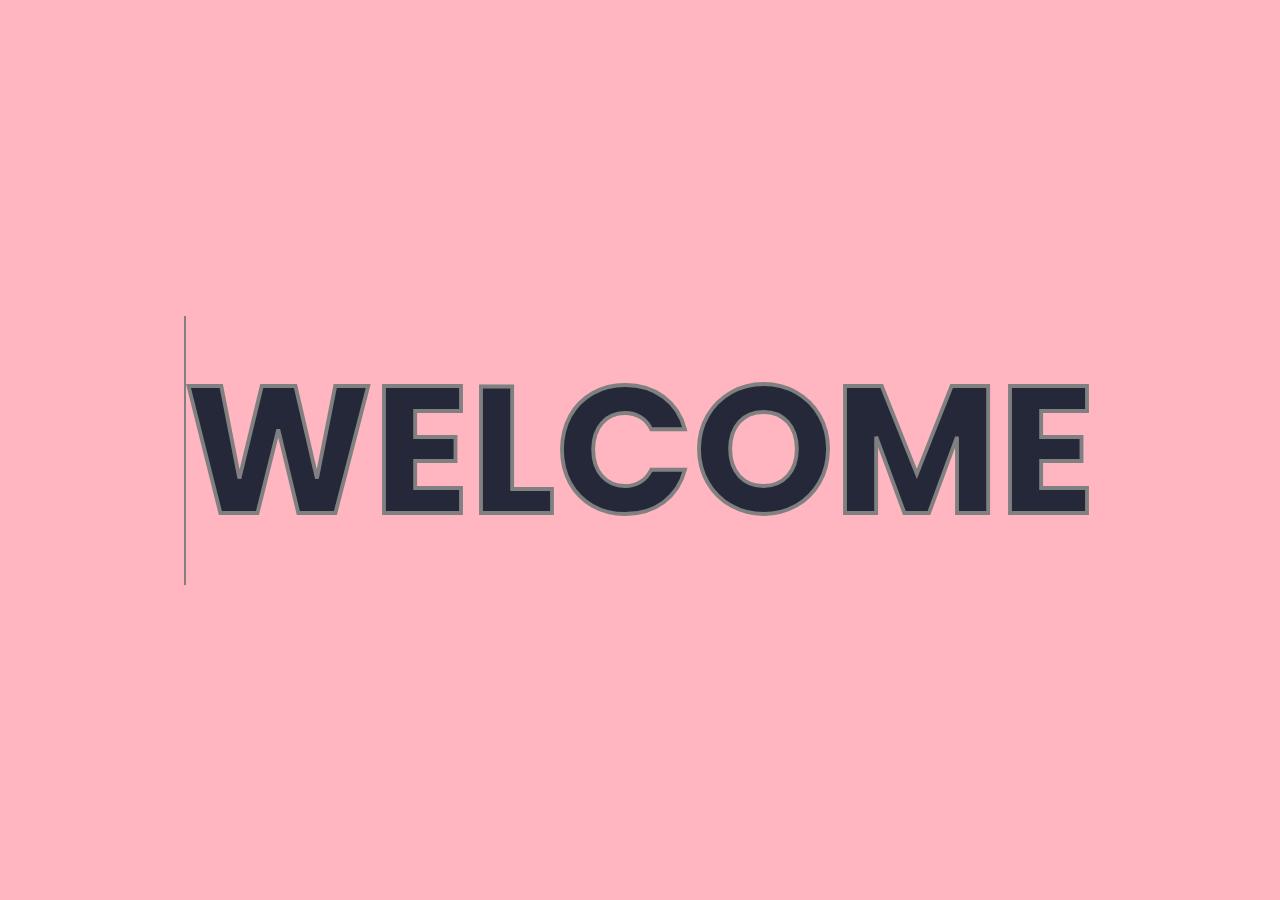
<file: index.html>
<!DOCTYPE html>
<html lang="en">
<head>
    <meta charset="UTF-8">
    <meta name="viewport" content="width=device-width, initial-scale=1.0">
    <title>Document</title>
  <style> 
  
  @import url('https://fonts.googleapis.com/css2?family=Poppins:wght@700&display=swap');
*{
margin:0; padding:0;
box-sizing: border-box;
font-family: 'Poppins', sans-serif;
}
body {
display: flex;
justify-content: center; align-items:center; min-height:100vh;
background-color:lightpink;
}

h1 {
position: relative; font-size: 14vw; color: #252839;
-webkit-text-stroke: 0.3vw #808080;
text-transform: uppercase;
}


h1::before {
content: attr(data-text);
position: absolute; top: 0;
left: 0;
width: 0;
height: 100%; color: aquamarine;
-webkit-text-stroke: 0.3vw #383d52; border-right: 2px solid #808080; overflow: hidden;
animation: animate 6s linear infinite;
}


    @keyframes animate
    {
        0%, 10%, 100%{
            width: 0;
        }
        70%,90%
        {
            width: 100%;
        }
    }
</style>
</head>
<body>
    <h1 data-text="Welcome">Welcome</h1>

</body>
</html>
</file>
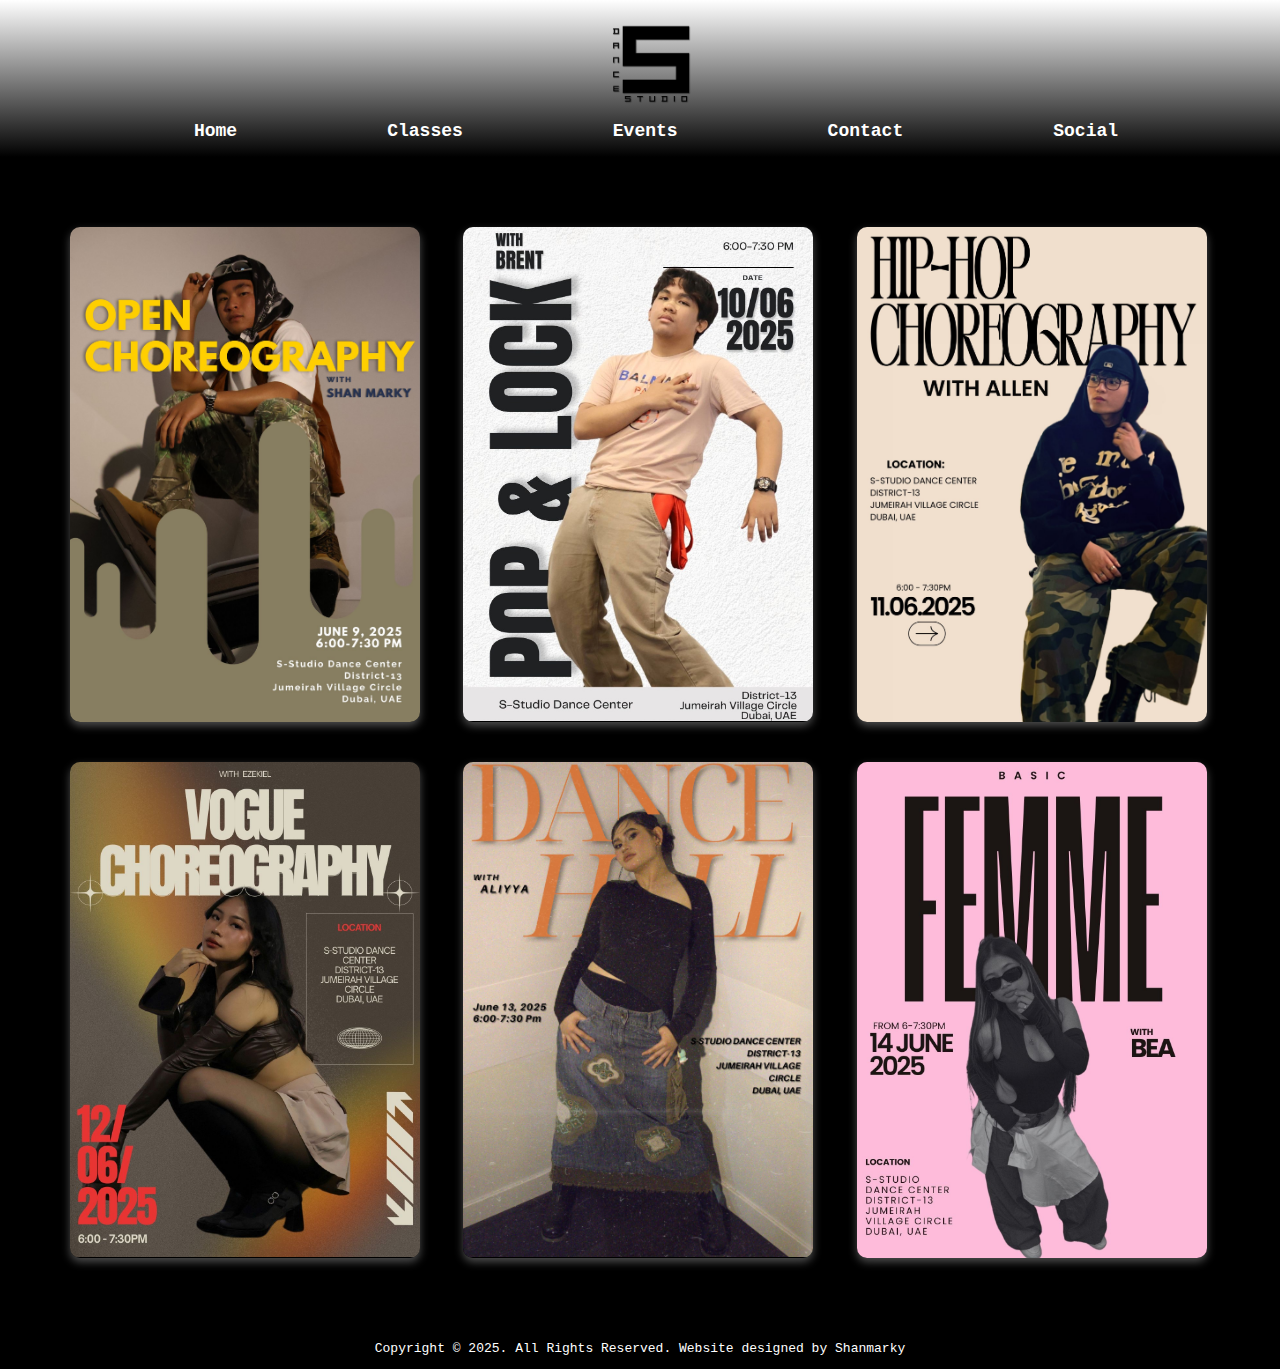
<file: classes.html>
<!DOCTYPE html>
<html lang="en">
<head>
    <meta charset="UTF-8">
    <meta name="viewport" content="width=device-width, initial-scale=1.0">
    <title>S Studio</title>
    <link rel="stylesheet" href="studio.css">
</head>
<body>
 <!--I used navigation bar and header section-->
    <header class="navbar">
        <div class="container">
            <div class="logo">
                <!--Logo image for my studio-->
                <img src="studio logo.png" alt="My logo" width="100" height="100">
            </div>
            <nav>
                <!--I used ul for for my navigation menu and navigation link for the next page-->
                <ul class="link">
                    <a href="index.html">Home</a> 
                    <a href="classes.html">Classes</a> 
                    <a href="events.html">Events</a>
                    <a href="contact.html">Contact</a> 
                    <a href="social.html">Social</a> 
                </ul>
            </nav>
        </div>
    </header>

    <!--The main section displaying the classes poster-->
    <div class="Classes">
        <div class="image-container">
            <!--image for the first poster-->
            <img class="Teacher" src="shan poster.jpg" alt="Open Choreography">
            <div class="overlay-image">
                <h1>Open Choreography</h1> <!--the typo of dance class-->
                <p>AED90</p> <!--The price of the class-->
            </div>
        </div>

        <!--image for the second poster-->
        <div class="image-container">
            <img class="Teacher" src="brent poster.jpg" alt="Pop & Lock">
            <div class="overlay-image">
                <h1>Pop & Lock</h1> <!--the typo of dance class-->
                <p>AED90</p> <!--The price of the class-->
            </div>
        </div>

        <!--image for the third poster-->
        <div class="image-container">
            <img class="Teacher" src="allen poster.jpg" alt="Hip Hop">
            <div class="overlay-image">
                <h1>Hip Hop</h1> <!--the typo of dance class-->
                <p>AED90</p> <!--The price of the class-->
            </div>
        </div>

        <!--image for the fourth poster-->
        <div class="image-container">
            <img class="Teacher" src="ezekiel poster.jpg" alt="Vogue">
            <div class="overlay-image">
                <h1>Vogue</h1> <!--the typo of dance class-->
                <p>AED90</p> <!--The price of the class-->
            </div>
        </div>

        <!--image for the fifth poster-->
        <div class="image-container">
            <img class="Teacher" src="Aliyya poster.jpg" alt="Dancehall">
            <div class="overlay-image">
                <h1>Dancehall</h1> <!--the typo of dance class-->
                <p>AED90</p> <!--The price of the class-->
            </div>
        </div>

        <!--image for the sixth poster-->
        <div class="image-container">
            <img class="Teacher" src="bea poster.jpg" alt="Femme">
            <div class="overlay-image">
                <h1>basic Femme</h1> <!--the typo of dance class-->
                <p>AED90</p> <!--The price of the class-->
            </div>
        </div>
    </div>

    <!--I add footer for the copright of my website-->
    <div class="copyright">
        <footer>
            <p> Copyright © 2025. All Rights Reserved. Website designed by Shanmarky</p>
        </footer>
    </div>

</body>
</html>
</file>
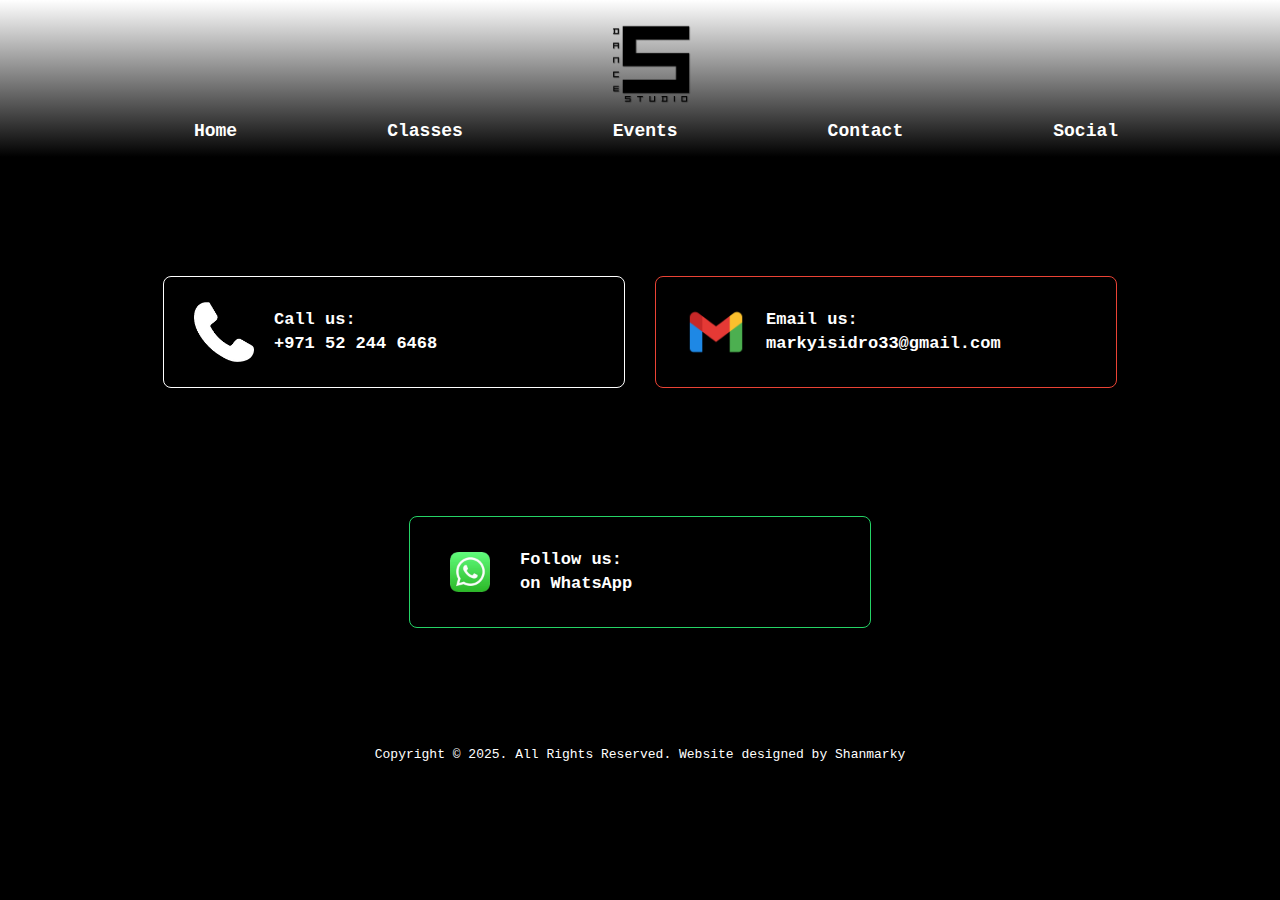
<file: contact.html>
<!DOCTYPE html>
<html lang="en">
<head>
    <!--My meta tags for proper character display and mobile responsiveness-->
    <meta charset="UTF-8">
    <meta name="viewport" content="width=device-width, initial-scale=1.0">
    <!--My page title and style connection-->
    <title>S Studio</title>
    <link rel="stylesheet" href="studio.css">
</head>
<body>
    <!--My main navigation header with logo and menu-->
    <header class="navbar">
        <div class="container">
            <!--My Studio logo section-->
            <div class="logo">
                <img src="studio logo.png" alt="My logo" width="100" height="100">
            </div>
            <!--My navigation menu with links to different pages-->
            <nav>
                <ul class="link">
                    <a href="index.html">Home</a> 
                    <a href="classes.html">Classes</a> 
                    <a href="events.html">Events</a>
                    <a href="contact.html">Contact</a> 
                    <a href="social.html">Social</a> 
                </ul>
            </nav>
        </div>
    </header>

    <!--My contact information container-->
    <div class="contact-container">
        <!--My phone contact link-->
        <a href="tel:+971 52 244 6468" class="contact-link phone-link">
            <img src="dial logo.png" alt="Phone" class="contact-icon">
            <span class="contact-text">Call us: <br>+971 52 244 6468</span>
        </a>

        <!--My email contact link-->
        <a href="mailto:markyisidro33@gmail.com" class="contact-link gmail-link">
            <img src="gmail logo.png" alt="Gmail" class="contact-icon">
            <span class="contact-text">Email us: <br>markyisidro33@gmail.com</span>
        </a>

        <!--My WhatsApp contact link-->
        <a href="https://wa.me/971522446468" class="contact-link whatsapp-link" target="_blank">
            <img src="whatsapp logo.png" alt="WhatsApp" class="contact-icon">
            <span class="contact-text">Follow us: <br>on WhatsApp</span>
        </a>
    </div>

    <!--I add footer for the copright of my website-->
    <div class="copyright">
        <footer>
            <p> Copyright © 2025. All Rights Reserved. Website designed by Shanmarky</p>
        </footer>
    </div>
    
</body>
</html>
</file>
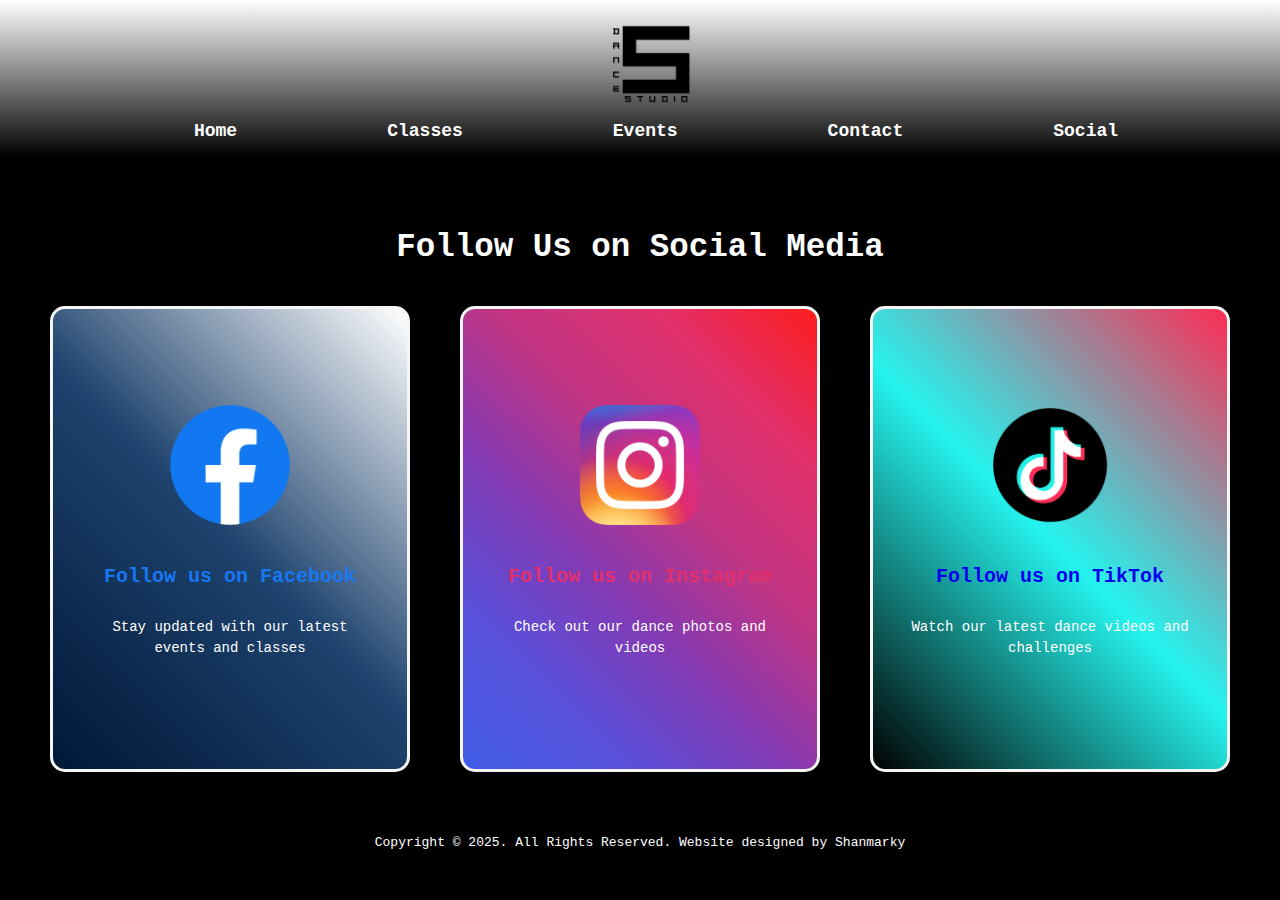
<file: social.html>
<!DOCTYPE html>
<html lang="en">
<head>
    <!--My meta tags to ensure proper text display and mobile-friendly viewing-->
    <meta charset="UTF-8">
    <meta name="viewport" content="width=device-width, initial-scale=1.0">
    <!--My page title and connection to my custom styling-->
    <title>S Studio</title>
    <link rel="stylesheet" href="studio.css">
</head>
<body>
    <!--My main navigation bar with my studio's branding-->
    <header class="navbar">
        <div class="container">
            <!--My studio's logo that represents my brand-->
            <div class="logo">
                <img src="studio logo.png" alt="My logo" width="100" height="100">
            </div>
            <!--My main menu to help visitors navigate through my website-->
            <nav>
                <ul class="link">
                    <a href="index.html">Home</a> 
                    <a href="classes.html">Classes</a> 
                    <a href="events.html">Events</a>
                    <a href="contact.html">Contact</a> 
                    <a href="social.html">Social</a> 
                </ul>
            </nav>
        </div>
    </header>

    <!--My main section where I showcase my social media presence-->
    <main class="social-container">
        <!--My welcoming title inviting visitors to connect with me-->
        <h1 class="social-title">Follow Us on Social Media</h1>
        
        <!--My collection of social media cards where visitors can find me online-->
        <div class="social-cards">
            <!--My Facebook card where I share updates about my studio-->
            <a href="https://www.facebook.com/share/15UYNCAdjD/?mibextid=wwXIfr" target="_blank" class="social-link">
                <div class="social-card facebook-card">
                    <img src="facebook logo.png" 
                         alt="Facebook" 
                         class="social-icon">
                    <h2 class="social-heading facebook-heading">Follow us on Facebook</h2>
                    <p class="social-text">Stay updated with our latest events and classes</p>
                </div>
            </a>

            <!--My Instagram card where I showcase my dance photos and videos-->
            <a href="https://www.instagram.com/bsudc_?utm_source=ig_web_button_share_sheet&igsh=ZDNlZDc0MzIxNw==" target="_blank" class="social-link">
                <div class="social-card instagram-card">
                    <img src="instagram logo.webp" 
                         alt="Instagram" 
                         class="social-icon">
                    <h2 class="social-heading instagram-heading">Follow us on Instagram</h2>
                    <p class="social-text">Check out our dance photos and videos</p>
                </div>
            </a>

            <!--My TikTok card where I share fun dance content and challenges-->
            <a href="https://www.tiktok.com/@bsudc.rak?is_from_webapp=1&sender_device=pc" target="_blank" class="social-link">
                <div class="social-card tiktok-card">
                    <img src="tiktok logo.webp" 
                         alt="TikTok" 
                         class="social-icon">
                    <h2 class="social-heading tiktok-heading">Follow us on TikTok</h2>
                    <p class="social-text">Watch our latest dance videos and challenges</p>
                </div>
            </a>
        </div>
    </main>

    <!--I add footer for the copright of my website-->
    <div class="copyright">
        <footer>
            <p> Copyright © 2025. All Rights Reserved. Website designed by Shanmarky</p>
        </footer>
    </div>
    
</body>
</html>
</file>
<file: studio.css>
/*My basic page styling to set up the overall look and feel*/
body {
    color: white;
    margin: 0;
    padding: 0;
    font-family: monospace;
    height: 100%;
    background-color: #000000;
}

/*My navigation bar styling with a beautiful gradient effect*/
.navbar {
    display: fixed;
    align-items:end;
    margin: auto; 
    background: linear-gradient(white, black);
    padding: 16px;
    width: 100%;
    top: 0;
    left: 0;
}

/*My container for the navigation elements*/
.navbar .container {
    align-items: center;
    display: flex;
    flex-direction: column;
    gap: 1px;
    text-align: center;
}

/*My navigation links styling for better spacing and layout*/
.navbar .link {
    padding: 0%;
    margin: 0%;
    display: flex;
    gap: 150px;
    list-style: none;
}

/*My navigation link text styling for better readability*/
.navbar .link a {
    text-decoration: none;
    font-size: 18px;
    color: white;
    font-weight:bolder;
}

/*My responsive design for navbar on larger screens*/
@media screen and (max-width: 1024px) {
    .navbar .link {
        gap: 100px;
    }
    
    .navbar .link a {
        font-size: 16px;
    }
}

/*My responsive design for navbar on medium screens*/
@media screen and (max-width: 768px) {
    .navbar .link {
        gap: 50px;
    }
    
    .navbar .link a {
        font-size: 14px;
    }
}

/*My responsive design for navbar on mobile screens*/
@media screen and (max-width: 480px) {
    .navbar {
        padding: 10px;
    }
    
    .navbar .link {
        gap: 20px;
        flex-direction: column;
    }
    
    .navbar .link a {
        font-size: 14px;
    }
    
    .navbar .container {
        gap: 5px;
    }
}

/*My slideshow container for the homepage*/
.slideshow-container {
    width: 100vw;
    height: 100vh;
    position: relative;
    overflow: hidden;
}

/*My individual slide container with smooth transitions*/
.slide-container {
    position: absolute;
    top: 0;
    left: 0;
    width: 100%;
    height: 100%;
    opacity: 0;
    transition: opacity 1s ease-in-out;
}

/*My active slide styling*/
.slide-container.active {
    opacity: 1;
}

/*My slide image styling for proper fit*/
.slide {
    width: 100%;
    height: 100%;
    position: absolute;
    top: 0;
    left: 0;
    object-fit: cover;
}

/*My navigation buttons for the slideshow*/
.prev, .next {
    position: absolute;
    top: 35%;
    transform: translateY(-50%);
    padding: 16px;
    color: white;
    font-size: 24px;
    font-weight: bold;
    cursor: pointer;
    background-color: rgba(0, 0, 0, 0.3);
    user-select: none;
    transition: background-color 0.3s;
    z-index: 10;
}

/*My hover effect for navigation buttons*/
.prev:hover, .next:hover {
    background-color: rgba(0, 0, 0, 0.8);
}

/*My previous button positioning*/
.prev {
    left: 20px;
}

/*My next button positioning*/
.next {
    right: 20px;
}

/*My common text overlay styling for slides*/
.overlay, .slidep1, .slidep2 {
    position: absolute;
    top: 40%;
    left: 50%;
    transform: translate(-50%, -50%);
    text-align: center;
    color: white;
    background-color: rgba(0, 0, 0, 0.5);
    padding: 200vw;
    border-radius: 15px;
    max-width: 800px;
    width: 80%;
    z-index: 2;
}

/*My heading styles for overlays*/
.overlay h1, .slidep1 h1, .slidep2 h1 {
    font-size: 2.5em;
    margin-bottom: 20px;
    text-shadow: 2px 2px 4px rgba(0, 0, 0, 0.5);
}

/*My paragraph styles for overlays*/
.overlay p, .slidep1 p, .slidep2 p {
    font-size: 1.2em;
    line-height: 1.6;
    text-shadow: 1px 1px 2px rgba(0, 0, 0, 0.5);
}

/*My special styling for the first paragraph in overlays*/
.overlay p:first-of-type {
    font-size: 2.2em;
    font-weight: bold;
    margin-bottom: 35px;
    text-transform: uppercase;
    letter-spacing: 2px;
}

/*My responsive design for larger screens*/
@media screen and (max-width: 1024px) {
    .overlay, .slidep1, .slidep2 {
        width: 90%;
        padding: 30px;
    }

    .overlay h1, .slidep1 h1, .slidep2 h1 {
        font-size: 3.5em;
    }

    .overlay p, .slidep1 p, .slidep2 p {
        font-size: 1.6em;
    }

    .overlay p:first-of-type {
        font-size: 2em;
    }
}

/*My responsive design for medium screens*/
@media screen and (max-width: 768px) {
    .overlay, .slidep1, .slidep2 {
        width: 95%;
        padding: 25px;
    }

    .overlay h1, .slidep1 h1, .slidep2 h1 {
        font-size: 3em;
    }

    .overlay p, .slidep1 p, .slidep2 p {
        font-size: 1.4em;
    }

    .overlay p:first-of-type {
        font-size: 1.8em;
    }
}

/*My responsive design for mobile screens*/
@media screen and (max-width: 480px) {
    .overlay, .slidep1, .slidep2 {
        width: 95%;
        padding: 20px;
    }

    .overlay h1, .slidep1 h1, .slidep2 h1 {
        font-size: 2.5em;
    }

    .overlay p, .slidep1 p, .slidep2 p {
        font-size: 1.2em;
    }

    .overlay p:first-of-type {
        font-size: 1.6em;
    }
}

/*My image container styling for teacher profiles*/
.image-container {
    position: relative;
    width: 150%;
    max-width: 350px;
    margin: 10px;
    overflow: hidden;
    border-radius: 10px;
    box-shadow: 0 4px 8px rgba(255, 255, 255, 0.3);
}

/*My teacher image styling*/
.Teacher {
    transition: transform 0.3s ease;
    width: 100%;
    height: auto;
    display: block;
}

/*My overlay effect for teacher images*/
.overlay-image {
    transition: opacity 0.3s ease;
    position: absolute;
    top: 0;
    left: 0;
    width: 100%;
    height: 100%;
    background: rgba(0, 0, 0, 0.7);
    display: flex;
    flex-direction: column;
    justify-content: center;
    align-items: center;
    opacity: 0;
    padding: 20px;
    box-sizing: border-box;
}

/*My hover effect for image containers*/
.image-container:hover .overlay-image {
    opacity: 1;
}

/*My image zoom effect on hover*/
.image-container:hover .Teacher {
    transform: scale(1.05);
}

/*My overlay text styling for teacher profiles*/
.overlay-image h1 {
    color: white;
    font-size: 1.5em;
    margin-bottom: 10px;
    text-align: center;
}

.overlay-image p {
    color: white;
    font-size: 1.2em;
    margin: 0;
    text-align: center;
}

/*My classes section grid layout*/
.Classes {
    padding: 20px;
    background-color: rgb(0, 0, 0);
    min-height: 70vh;
    display: grid;
    grid-template-columns: repeat(3, 1fr);
    gap: 20px;
    padding: 60px;
    max-width: 200vw;
    margin: 0 auto;
}

/*My responsive design for classes section on larger screens*/
@media (max-width: 1024px) {
    .Classes {
        grid-template-columns: repeat(2, 1fr);
    }
}

/*My responsive design for classes section on mobile*/
@media (max-width: 768px) {
    .Classes {
        grid-template-columns: 1fr;
    }
}

/*My events section container styling*/
.events-container {
    width: 100%;
    margin: 0;
    padding: 20px;
    display: flex;
    justify-content: center;
    background-color: black;
}

/*My events list layout*/
.events-list {
    display: flex;
    flex-direction: column;
    gap: 30px;
    max-width: 1200px;
    width: 100%;
}

/*My events navigation styling*/
.events-nav {
    display: flex;
    justify-content: center;
    gap: 20px;
    margin-bottom: 30px;
    flex-wrap: wrap;
}

.events-nav button {
    padding: 10px 20px;
    border: 2px solid white;
    background: transparent;
    color: white;
    cursor: pointer;
    font-size: 16px;
    border-radius: 5px;
    transition: all 0.3s ease;
}

.events-nav button:hover {
    background: white;
    color: black;
}

.events-nav button.active {
    background: white;
    color: black;
}

/*My individual event card styling*/
.event-card {
    position: relative;
    width: 100%;
    height: 500px;
    overflow: hidden;
    border: 3px solid #ffffff;
    border-radius: 10px;
    box-shadow: 0 4px 8px rgba(0, 0, 0, 0.2);
}

/*My event background image styling*/
.event-bg {
    width: 100%;
    height: 100%;
    object-fit: cover;
    position: absolute;
    top: 0;
    left: 0;
}

/*My event content overlay styling*/
.event-content {
    position: absolute;
    bottom: 0;
    left: 0;
    right: 0;
    padding: 40px;
    background: linear-gradient(to top, rgba(0,0,0,0.8), transparent);
    color: white;
    text-align: center;
}

/*My event title styling*/
.event-card h2 {
    margin: 0 0 10px 0;
    color: white;
    font-size: 2.5em;
    text-shadow: 2px 2px 4px rgba(0,0,0,0.5);
}

/*My event date styling*/
.event-date {
    color: #ffd700;
    font-weight: bold;
    margin: 10px 0;
    font-size: 1.2em;
    text-shadow: 1px 1px 2px rgba(0,0,0,0.5);
}

/*My event description styling*/
.event-card p {
    color: white;
    line-height: 1.6;
    margin: 10px 0;
    font-size: 1.1em;
    text-shadow: 1px 1px 2px rgba(0,0,0,0.5);
    max-width: 800px;
    margin-left: auto;
    margin-right: auto;
}

/*My contact section container styling*/
.contact-container {
    display: flex;
    flex-direction: row;
    justify-content: center;
    align-items: center;
    gap: 30px;
    margin: 50px 0;
    padding: 20px;
    flex-wrap: wrap;
    background-color: #000000;
    min-height: 50vh;
}

/*My contact link styling*/
.contact-link {
    display: flex;
    align-items: center;
    text-decoration: none;
    color: #ffffff;
    transition: transform 0.3s ease;
    padding: 25px 30px;
    border: 1px solid #ffffff;
    border-radius: 8px;
    background-color: #000000;
    width: 400px;
    min-height: 20px;
}

/*My hover effect for contact links*/
.contact-link:hover {
    transform: scale(1.02);
    box-shadow: 0 6px 12px rgba(0, 0, 0, 0.15);
}

/*My contact icon styling*/
.contact-icon {
    width: 60px;
    height: 60px;
    margin-right: 20px;
    flex-shrink: 0;
}

/*My contact text styling*/
.contact-text {
    font-size: 17px;
    font-weight: bold;
    line-height: 1.4;
    color: #ffffff;
}

/*My phone link specific styling*/
.phone-link {
    color: #000000;
    border-color: #ffffff;
}

/*My Gmail link specific styling*/
.gmail-link {
    color: #EA4335;
    border-color: #EA4335;
}

/*My WhatsApp link specific styling*/
.whatsapp-link {
    color: #25D366;
    border-color: #25D366;
}

/*My responsive design for contact section on larger screens*/
@media screen and (max-width: 1200px) {
    .contact-container {
        flex-direction: column;
    }
    
    .contact-link {
        width: 500px;
    }
}

/*My responsive design for contact section on mobile*/
@media screen and (max-width: 600px) {
    .contact-link {
        width: 90%;
        padding: 20px;
        min-height: 100px;
    }

    .contact-text {
        font-size: 15px;
    }

    .contact-icon {
        width: 50px;
        height: 50px;
    }
}

/*My social media section container styling*/
.social-container {
    padding: 50px;
    text-align: center;
    background-color: #000000;
}

/*My social media title styling*/
.social-title {
    margin-bottom: 40px;
    color: #ffffff;
    font-size: 2.5em;
}

/*My social media cards container*/
.social-cards {
    display: flex;
    justify-content: center;
    gap: 50px;
    max-width: 1200px;
    margin: 0 auto;
}

/*My social media link styling*/
.social-link {
    text-decoration: none;
    flex: 1;
    max-width: 400px;
}

/*My social media card styling*/
.social-card {
    border: 3px solid;
    padding: 30px;
    border-radius: 15px;
    text-align: center;
    background: rgb(0, 0, 0);
    box-shadow: 0 4px 8px rgba(0,0,0,0.1);
    height: 400px;
    display: flex;
    flex-direction: column;
    justify-content: center;
    align-items: center;
}

/*My Facebook card gradient background*/
.facebook-card {
    background: linear-gradient(45deg, #001837, #1e436e, white);
    border-color: whitesmoke;
}

/*My Instagram card gradient background*/
.instagram-card {
    background: linear-gradient(45deg, #405DE6, #5851DB, #833AB4, #C13584, #E1306C, #FD1D1D);
    border-color: whitesmoke;
}

/*My TikTok card gradient background*/
.tiktok-card {
    background: linear-gradient(45deg, #000000, #25F4EE, #FE2C55);
    border-color: whitesmoke;
}

/*My social media icon styling*/
.social-icon {
    width: 120px;
    height: 120px;
    margin-bottom: 25px;
}

/*My social media heading styling*/
.social-heading {
    margin: 15px 0;
    font-size: 20px;
}

/*My Facebook heading color*/
.facebook-heading {
    color: #1877f2;
}

/*My Instagram heading color*/
.instagram-heading {
    color: #e1306c;
}

/*My social media text styling*/
.social-text {
    color: #ffffff;
    font-size: 14px;
    line-height: 1.5;
}

.copyright {
    text-align: center;
    font-family: monospace;
}

/*My responsive design for events section on extra large screens*/
@media screen and (min-width: 1400px) {
    .events-list {
        max-width: 1400px;
    }
    
    .event-card {
        height: 600px;
    }
    
    .event-card h2 {
        font-size: 3em;
    }
    
    .event-date {
        font-size: 1.4em;
    }
    
    .event-card p {
        font-size: 1.3em;
    }
}

/*My responsive design for events section on larger screens*/
@media screen and (max-width: 1024px) {
    .events-list {
        max-width: 900px;
    }
    
    .event-card {
        height: 450px;
    }
    
    .event-content {
        padding: 35px;
    }
    
    .event-card h2 {
        font-size: 2.2em;
    }
    
    .event-date {
        font-size: 1.1em;
    }
    
    .event-card p {
        font-size: 1em;
        max-width: 700px;
    }
}

/*My responsive design for events section on medium screens*/
@media screen and (max-width: 768px) {
    .events-list {
        max-width: 700px;
    }
    
    .event-card {
        height: 400px;
    }
    
    .event-content {
        padding: 30px;
    }
    
    .event-card h2 {
        font-size: 2em;
    }
    
    .event-date {
        font-size: 1.1em;
    }
    
    .event-card p {
        font-size: 0.95em;
        max-width: 600px;
    }
}

/*My responsive design for events section on tablet screens*/
@media screen and (max-width: 600px) {
    .events-list {
        max-width: 500px;
    }
    
    .event-card {
        height: 380px;
    }
    
    .event-content {
        padding: 25px;
    }
    
    .event-card h2 {
        font-size: 1.8em;
    }
    
    .event-date {
        font-size: 1em;
    }
    
    .event-card p {
        font-size: 0.9em;
        max-width: 450px;
    }
}

/*My responsive design for events section on mobile screens*/
@media screen and (max-width: 480px) {
    .events-container {
        padding: 15px;
    }
    
    .events-list {
        max-width: 100%;
        gap: 20px;
    }
    
    .event-card {
        height: 350px;
    }
    
    .event-content {
        padding: 20px;
    }
    
    .event-card h2 {
        font-size: 1.6em;
    }
    
    .event-date {
        font-size: 0.9em;
    }
    
    .event-card p {
        font-size: 0.85em;
        max-width: 100%;
    }
}

/*My responsive design for events section on small mobile screens*/
@media screen and (max-width: 320px) {
    .event-card {
        height: 300px;
    }
    
    .event-content {
        padding: 15px;
    }
    
    .event-card h2 {
        font-size: 1.4em;
    }
    
    .event-date {
        font-size: 0.8em;
    }
    
    .event-card p {
        font-size: 0.8em;
    }
}

/*My responsive design for social section on larger screens*/
@media screen and (max-width: 1024px) {
    .social-cards {
        gap: 30px;
    }
    
    .social-card {
        height: 380px;
        padding: 25px;
    }
    
    .social-icon {
        width: 100px;
        height: 100px;
    }
}

/*My responsive design for social section on medium screens*/
@media screen and (max-width: 768px) {
    .social-container {
        padding: 30px;
    }
    
    .social-cards {
        flex-direction: column;
        align-items: center;
        gap: 20px;
    }
    
    .social-card {
        width: 80%;
        height: 350px;
        padding: 20px;
    }
    
    .social-icon {
        width: 90px;
        height: 90px;
    }
    
    .social-heading {
        font-size: 18px;
    }
}

/*My responsive design for social section on mobile screens*/
@media screen and (max-width: 480px) {
    .social-container {
        padding: 20px;
    }
    
    .social-card {
        width: 90%;
        height: 320px;
        padding: 15px;
    }
    
    .social-icon {
        width: 80px;
        height: 80px;
        margin-bottom: 15px;
    }
    
    .social-heading {
        font-size: 16px;
    }
    
    .social-text {
        font-size: 12px;
    }
}

/*My responsive design for events navigation on larger screens*/
@media screen and (max-width: 1024px) {
    .events-nav {
        gap: 15px;
    }
    
    .events-nav button {
        padding: 8px 18px;
        font-size: 15px;
    }
}

/*My responsive design for events navigation on medium screens*/
@media screen and (max-width: 768px) {
    .events-nav {
        gap: 12px;
        margin-bottom: 25px;
    }
    
    .events-nav button {
        padding: 8px 16px;
        font-size: 14px;
    }
}

/*My responsive design for events navigation on tablet screens*/
@media screen and (max-width: 600px) {
    .events-nav {
        gap: 10px;
        margin-bottom: 20px;
    }
    
    .events-nav button {
        padding: 6px 14px;
        font-size: 13px;
    }
}

/*My responsive design for events navigation on mobile screens*/
@media screen and (max-width: 480px) {
    .events-nav {
        gap: 8px;
        margin-bottom: 15px;
        flex-direction: column;
        align-items: center;
    }
    
    .events-nav button {
        width: 80%;
        padding: 8px 12px;
        font-size: 12px;
    }
}

/*My responsive design for events navigation on small mobile screens*/
@media screen and (max-width: 320px) {
    .events-nav button {
        width: 90%;
        padding: 6px 10px;
        font-size: 11px;
    }
}
</file>
